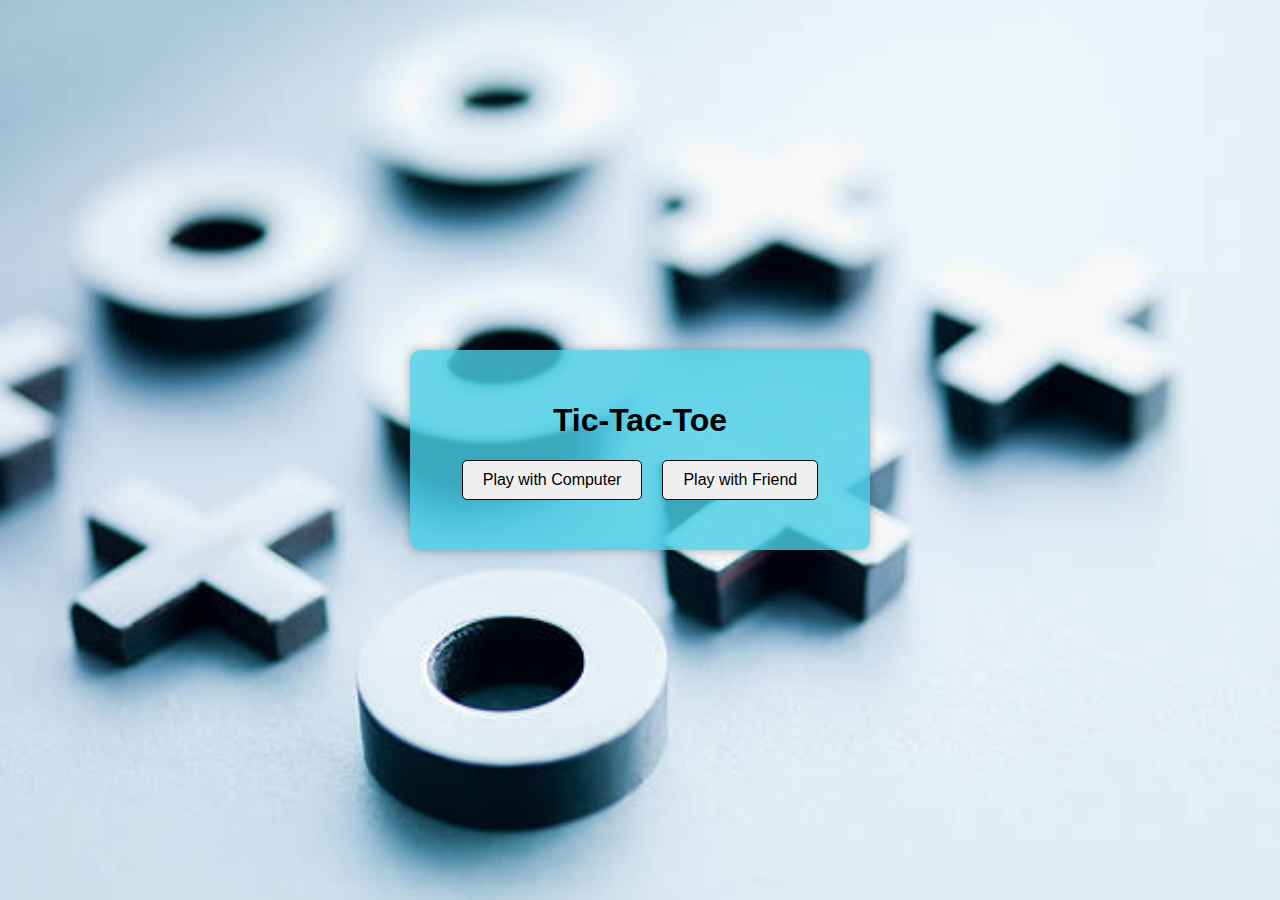
<file: index.html>
<!DOCTYPE html>
<html lang="en">
<head>
  <meta charset="UTF-8">
  <meta name="viewport" content="width=device-width, initial-scale=1.0">
  <title>Tic-Tac-Toe</title>
  <link rel="stylesheet" href="styles.css">
</head>
<body>
  <div class="container">
    <h1>Tic-Tac-Toe</h1>
    <div class="game-options">
      <button class="option" id="playCPU">Play with Computer</button>
      <button class="option" id="playFriend">Play with Friend</button>
    </div>
    <div class="difficulty-options" style="display: none;">
      <h2>Select Difficulty</h2>
      <button class="option" id="easy">Easy</button>
      <button class="option" id="hard">Hard</button>
    </div>
  </div>
  <script src="script.js"></script>
</body>
</html>
</file>
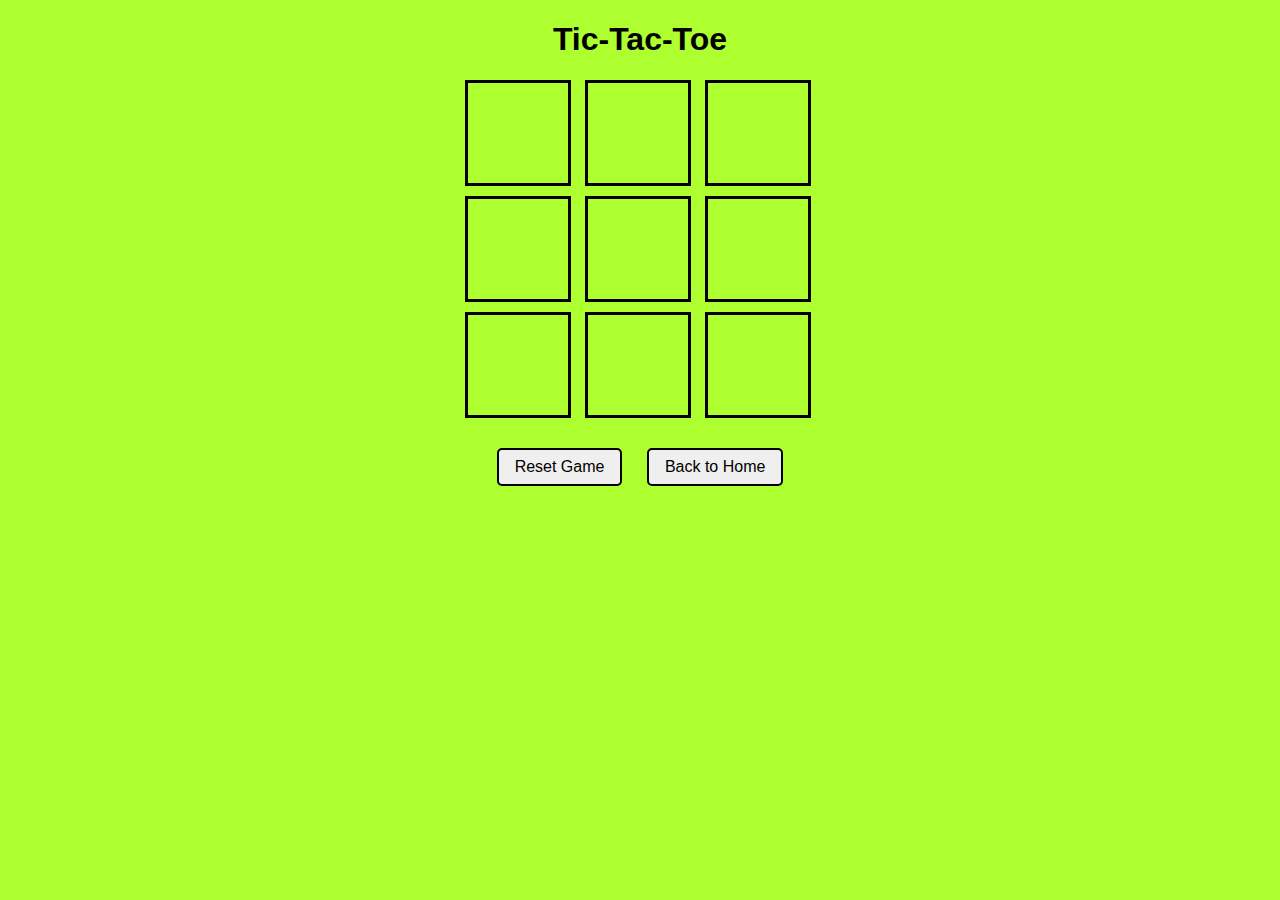
<file: assets/basic.html>
<!DOCTYPE html>
<html lang="en">
<head>
  <meta charset="UTF-8">
  <meta name="viewport" content="width=device-width, initial-scale=1.0">
  <title>Tic-Tac-Toe</title>
  <link rel="stylesheet" href="style.css">
</head>
<body>
  <div class="container">
    <h1>Tic-Tac-Toe</h1>
    <div class="game-board">
      <div class="cell" data-index="0"></div>
      <div class="cell" data-index="1"></div>
      <div class="cell" data-index="2"></div>
      <div class="cell" data-index="3"></div>
      <div class="cell" data-index="4"></div>
      <div class="cell" data-index="5"></div>
      <div class="cell" data-index="6"></div>
      <div class="cell" data-index="7"></div>
      <div class="cell" data-index="8"></div>
    </div>
    <div class="status"></div>
    <button class="reset-btn">Reset Game</button>
    <button id="back-btn">Back to Home</button>
  </div>
  <script src="basic.js"></script>
</body>
</html>
</file>
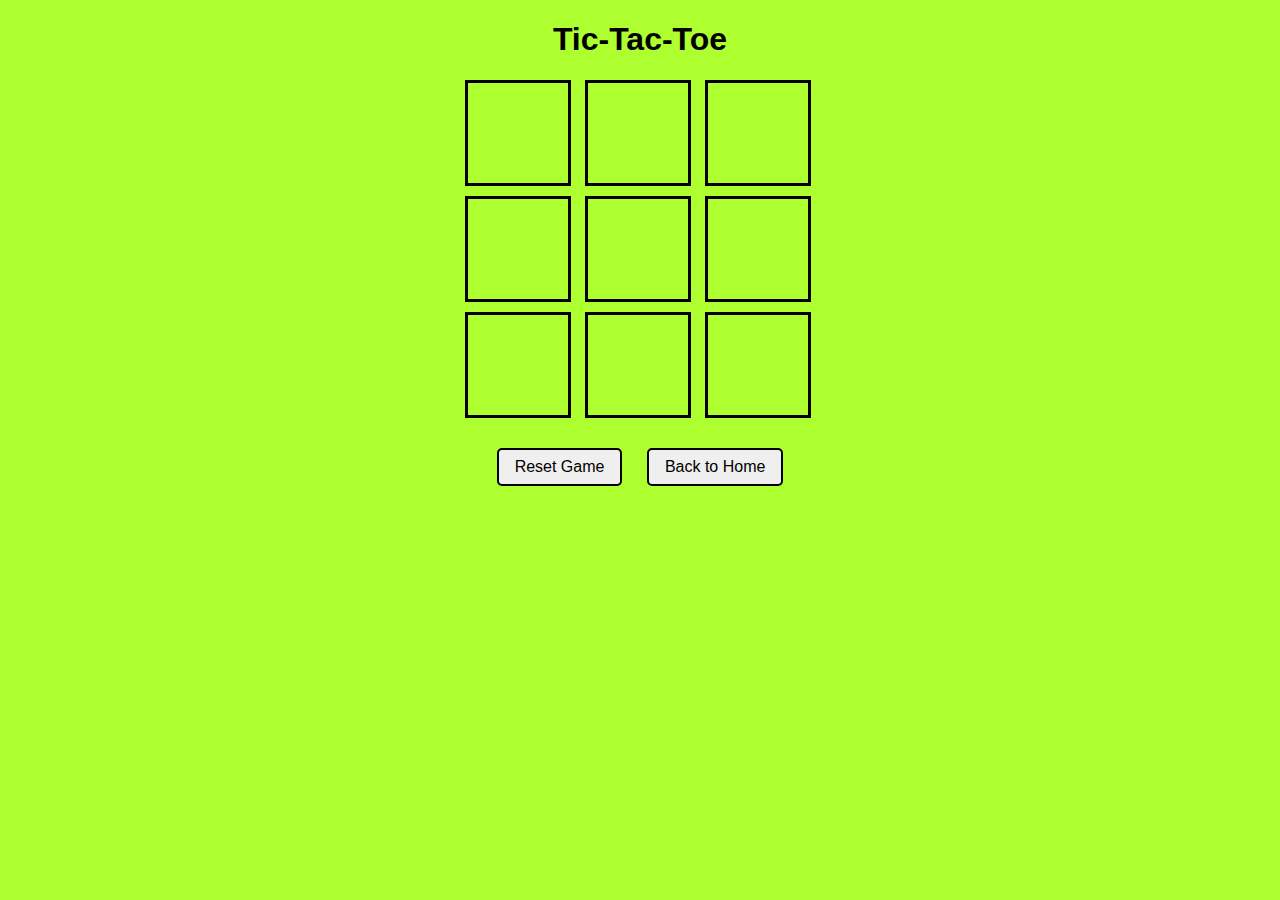
<file: assets/hard.html>
<!DOCTYPE html>
<html lang="en">
<head>
  <meta charset="UTF-8">
  <meta name="viewport" content="width=device-width, initial-scale=1.0">
  <title>Tic-Tac-Toe</title>
  <link rel="stylesheet" href="style.css">
</head>
<body>
  <div class="container">
    <h1>Tic-Tac-Toe</h1>
    <div class="game-board">
      <div class="cell" data-index="0"></div>
      <div class="cell" data-index="1"></div>
      <div class="cell" data-index="2"></div>
      <div class="cell" data-index="3"></div>
      <div class="cell" data-index="4"></div>
      <div class="cell" data-index="5"></div>
      <div class="cell" data-index="6"></div>
      <div class="cell" data-index="7"></div>
      <div class="cell" data-index="8"></div>
    </div>
    <div class="status"></div>
    <button class="reset-btn">Reset Game</button>
    <button id="back-btn">Back to Home</button>
  </div>
  <script src="hard.js"></script>
</body>
</html>
</file>
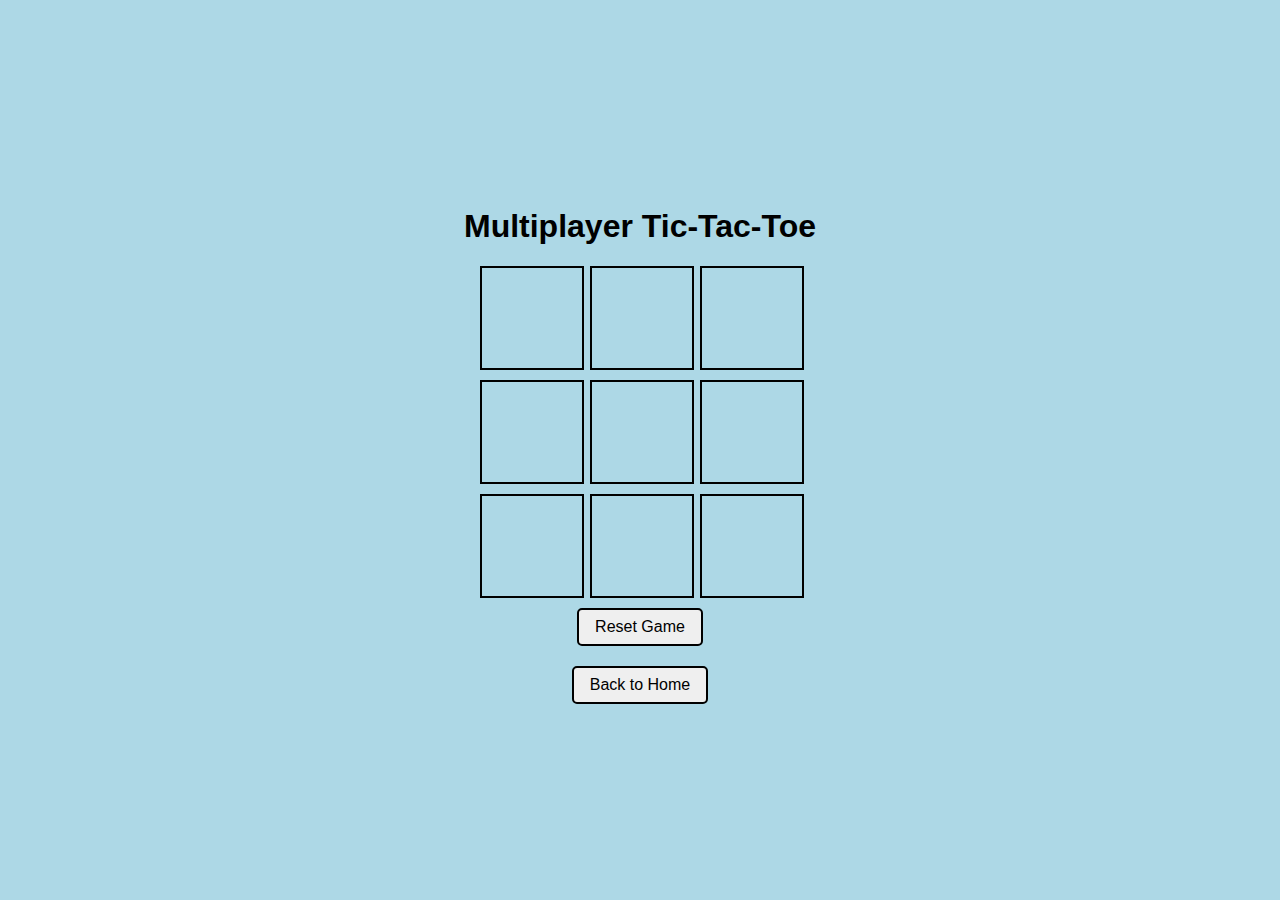
<file: assets/player.html>
<!DOCTYPE html>
<html>
<head>
    <title>Multiplayer Tic-Tac-Toe</title>
    <link rel="stylesheet" href="player.css">
</head>
<body>
    <h1>Multiplayer Tic-Tac-Toe</h1>
    <div id="game-board"></div>
    <div id="status"></div>
    <button id="reset-btn">Reset Game</button>
    <button id="back-btn">Back to Home</button>
    <script src="player.js"></script>
</body>
</html>
</file>
<file: styles.css>
body {
  font-family: Arial, sans-serif;
  text-align: center;
  background-image: url('./assets/istockphoto-168678735-612x612.jpg');
  background-size: cover;
  background-position: center;
  background-repeat: no-repeat;
  height: 100vh;
  margin: 0;
  display: flex;
  justify-content: center;
  align-items: center;
}

.container {
  background-color: rgba(72, 206, 230, 0.8);
  padding: 30px;
  border-radius: 10px;
  box-shadow: 0 0 10px rgba(0, 0, 0, 0.3);
  max-width: 400px;
  width: 100%;
}

.game-options,
.difficulty-options {
  display: flex;
  justify-content: center;
  margin-bottom: 20px;
}

.option {
  padding: 10px 20px;
  font-size: 16px;
  margin: 0 10px;
  cursor: pointer;
}

button{
  border-radius: 5px;
  border: 1px solid black;
}

button:hover{
  background-color: rgba(72, 206, 230, 0.8);
  color: white;
  box-shadow: 3px 3px 6px rgb(8, 10, 10);
  border: 1px solid rgb(0, 0, 0);
  border-radius: 5px;

}
</file>
<file: assets/style.css>
body {
    font-family: Arial, sans-serif;
    text-align: center;
    background-color: greenyellow;
  }
  
  .container {
    max-width: 350px;
    margin: 0 auto;
  }
  
  .game-board {
    display: grid;
    grid-template-columns: repeat(3, 1fr);
    gap: 10px;
    margin-bottom: 20px;
  }
  
  .cell {
    width: 100px;
    height: 100px;
    border: 3px solid black;
    display: flex;
    justify-content: center;
    align-items: center;
    font-size: 48px;
    cursor: pointer;
  }

  .cell:hover {
    background-color: gray;
    box-shadow: 4px 4px 8px black;
    color: white;
  }

  
  button {
    margin: 10px;
    padding: 8px 16px;
    font-size: 16px;
    border-radius: 5px;
    border: 2px solid black;
  }
  
  button:hover {
    box-shadow: 4px 4px 8px black;
    background-color: black;
    color: white;
  }
  
  button:active {
    background-color: grey;
    color: white;
  }



  @media (max-width: 480px) {
    .cell {
      width: 80px;
      height: 80px;
      font-size: 36px;
    }
  }
</file>
<file: assets/player.css>
body {
  font-family: Arial, sans-serif;
  text-align: center;
  display: flex;
  flex-direction: column;
  align-items: center;
  justify-content: center;
  height: 100vh;
  margin: 0;
  background-color: lightblue;
}

#game-board {
  display: grid;
  grid-template-columns: repeat(3, 100px);
  grid-gap: 10px;
}

.cell {
  width: 100px;
  height: 100px;
  border: 2px solid black;
  font-size: 48px;
  display: flex;
  justify-content: center;
  align-items: center;
  cursor: pointer;
}

.cell:hover {
  background-color: gray;
  box-shadow: 4px 4px 8px black;
  color: white;
}

button {
  margin: 10px;
  padding: 8px 16px;
  font-size: 16px;
  border-radius: 5px;
  border: 2px solid black;
}

button:hover {
  box-shadow: 4px 4px 8px black;
  background-color: black;
  color: white;
}

button:active {
  background-color: grey;
  color: white;
}

@media (max-width: 480px) {
  .cell {
    width: 80px;
    height: 80px;
    font-size: 36px;
  }
}
</file>
